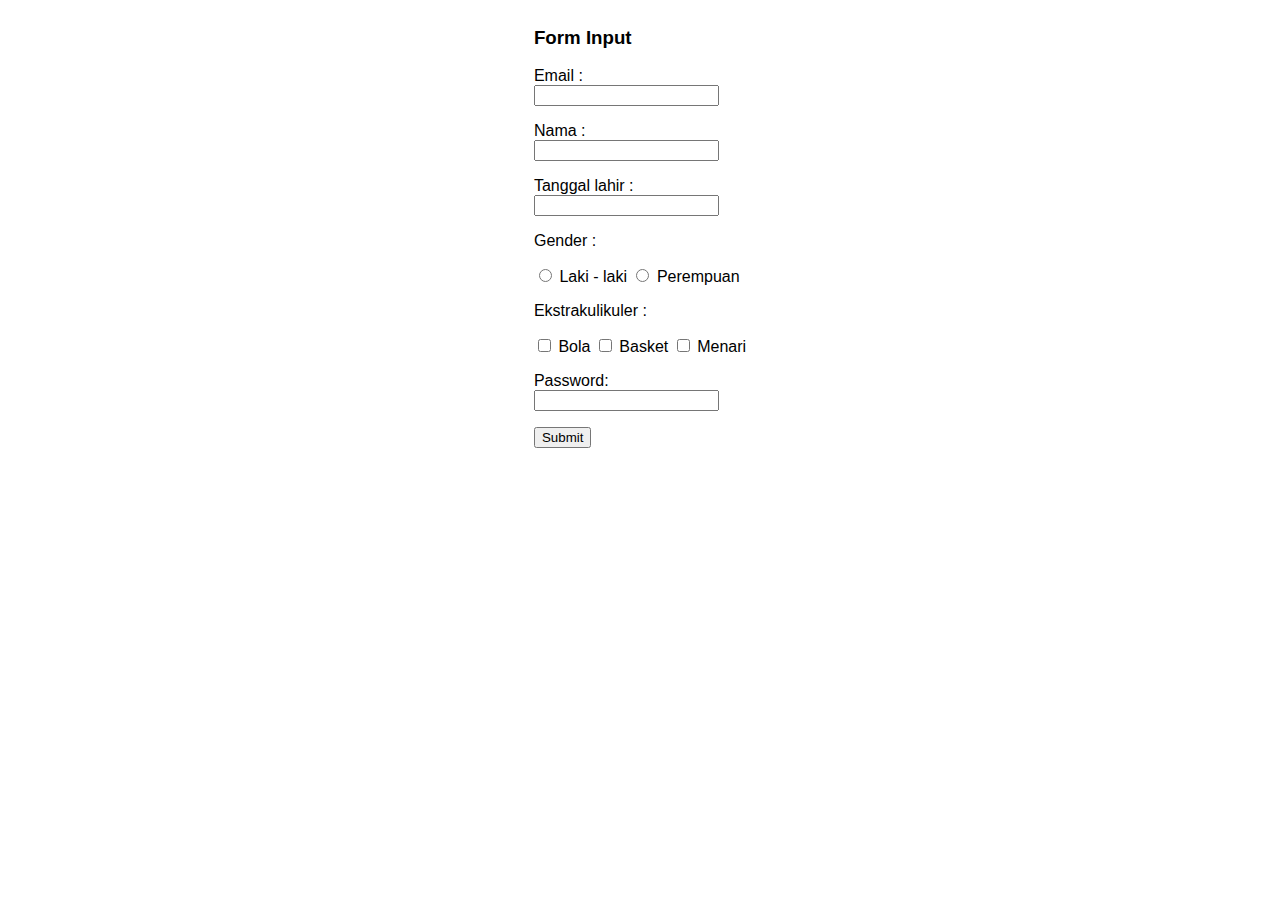
<file: form/index.html>
<html lang="en">

<head>
	<meta charset="UTF-8">
	<meta http-equiv="X-UA-Compatible" content="IE=edge">
	<meta name="viewport" content="width=device-width, initial-scale=1.0">
	<link rel="preconnect" href="https://fonts.googleapis.com">
	<link rel="stylesheet" href="style.css">
	<title>Form</title>
</head>

<body>
	<div class="center">
		<form action="">
			<h3>Form Input</h3>
			<div class="input-group">
				<label for="email">Email : </label>
				<br>
				<input type="email">
			</div>
			<div class="input-group">
				<label for="nama">Nama : </label>
				<br>
				<input type="text">
			</div>
			<div class="input-group">
				<label for="tanggal-lahir">Tanggal lahir : </label>
				<br>
				<input type="text">
			</div>
			<div class="input-group">
				<p>Gender :</p>
				<input type="radio" id="gender" name="gender" value="laki-laki">
				<label for="gender">Laki - laki</label>
				<input type="radio" id="gender" name="gender" value="perempuan">
				<label for="gender">Perempuan</label>
			</div>
			<div class="input-group">
				<p>Ekstrakulikuler :</p>
				<input type="checkbox" id="ekskul" name="ekstrakulier" value="bola">
				<label for="ekskul">Bola</label>
				<input type="checkbox" id="ekskul" name="ekstrakulier" value="bakset">
				<label for="ekskul">Basket</label>
				<input type="checkbox" id="ekskul" name="ekstrakulier" value="menari">
				<label for="ekskul">Menari</label>
			</div>
			<div class="input-group">
				<label for="password">Password:</label>
				<br>
				<input type="password">
			</div>
			<div class="input-group">
				<button class="btn" type="submit">Submit</button>
			</div>

		</form>
	</div>
</body>

</html>
</file>
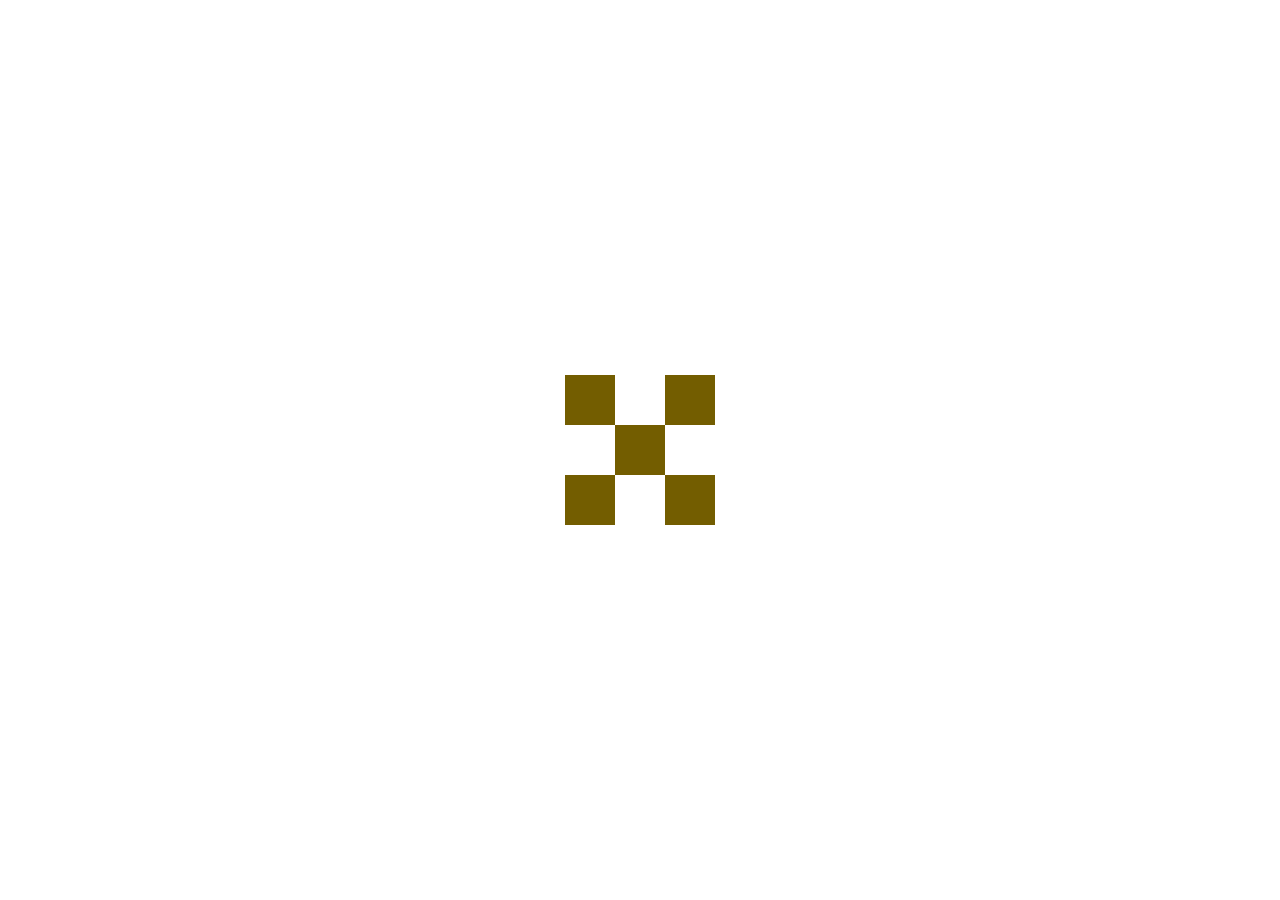
<file: position/index.html>
<html lang="en">

<head>
	<meta charset="UTF-8">
	<meta http-equiv="X-UA-Compatible" content="IE=edge">
	<meta name="viewport" content="width=device-width, initial-scale=1.0">
	<link rel="stylesheet" href="style.css">
	<title>Position</title>
</head>

<body>
	<div class="container">
		<div class="box box1"></div>
		<div class="box box2"></div>
		<div class="box box3"></div>
		<div class="box box4"></div>
		<div class="box box5"></div>
	</div>
</body>

</html>
</file>
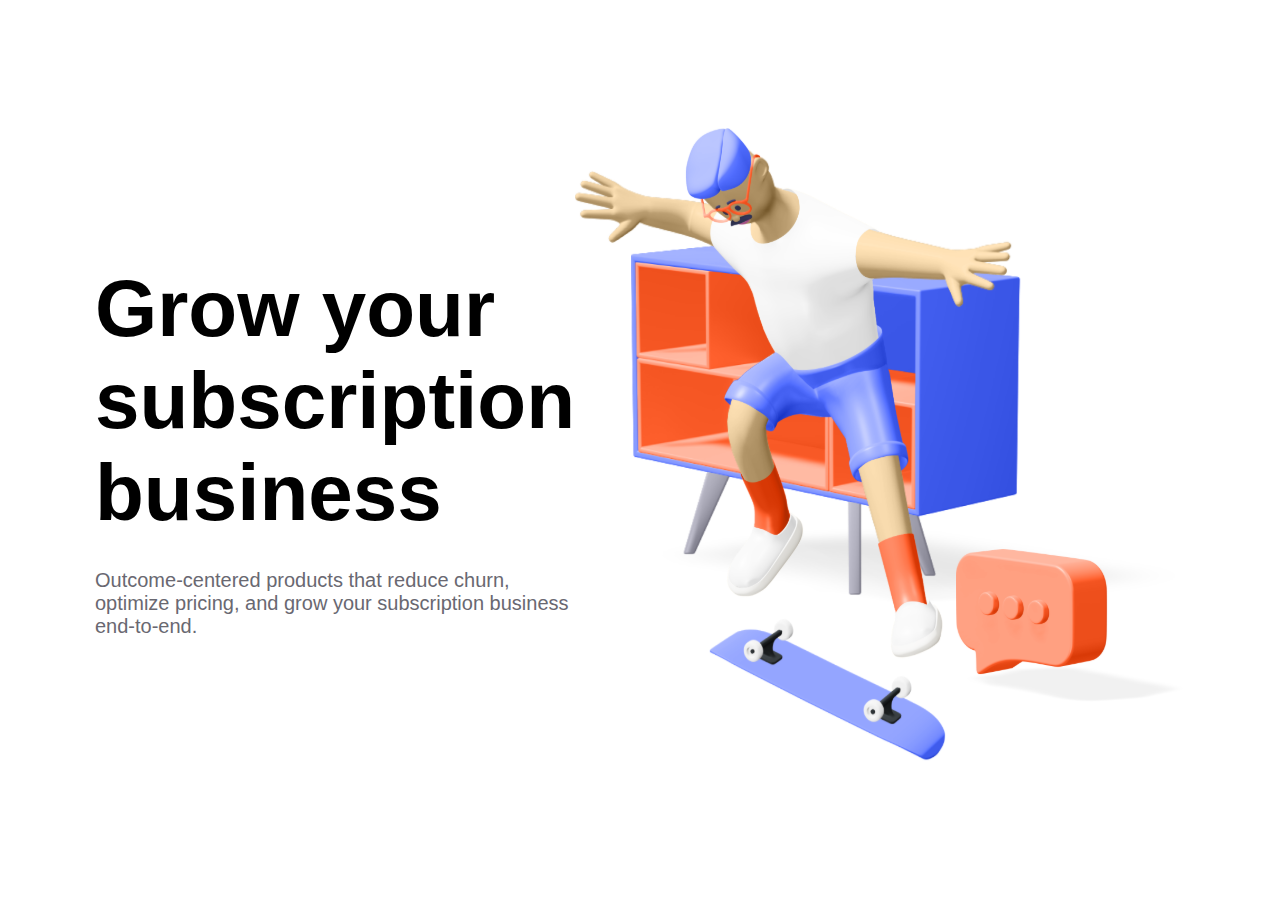
<file: responsive/index.html>
<html lang="en">

<head>
	<meta charset="UTF-8">
	<meta http-equiv="X-UA-Compatible" content="IE=edge">
	<meta name="viewport" content="width=device-width, initial-scale=1.0">
	<link rel="preconnect" href="https://fonts.googleapis.com">
	<link rel="stylesheet" href="style.css">
	<title>Responsive Design</title>
</head>

<body>
	<header class="header">
		<div class="text-description">
			<h1 class="h1">Grow your subscription business</h1>
			<p class="p">Outcome-centered products that reduce churn, optimize pricing, and grow your subscription
				business
				end-to-end.</p>
		</div>
		<img src="hero.svg" alt="" class="img-hero">
	</header>
</body>

</html>
</file>
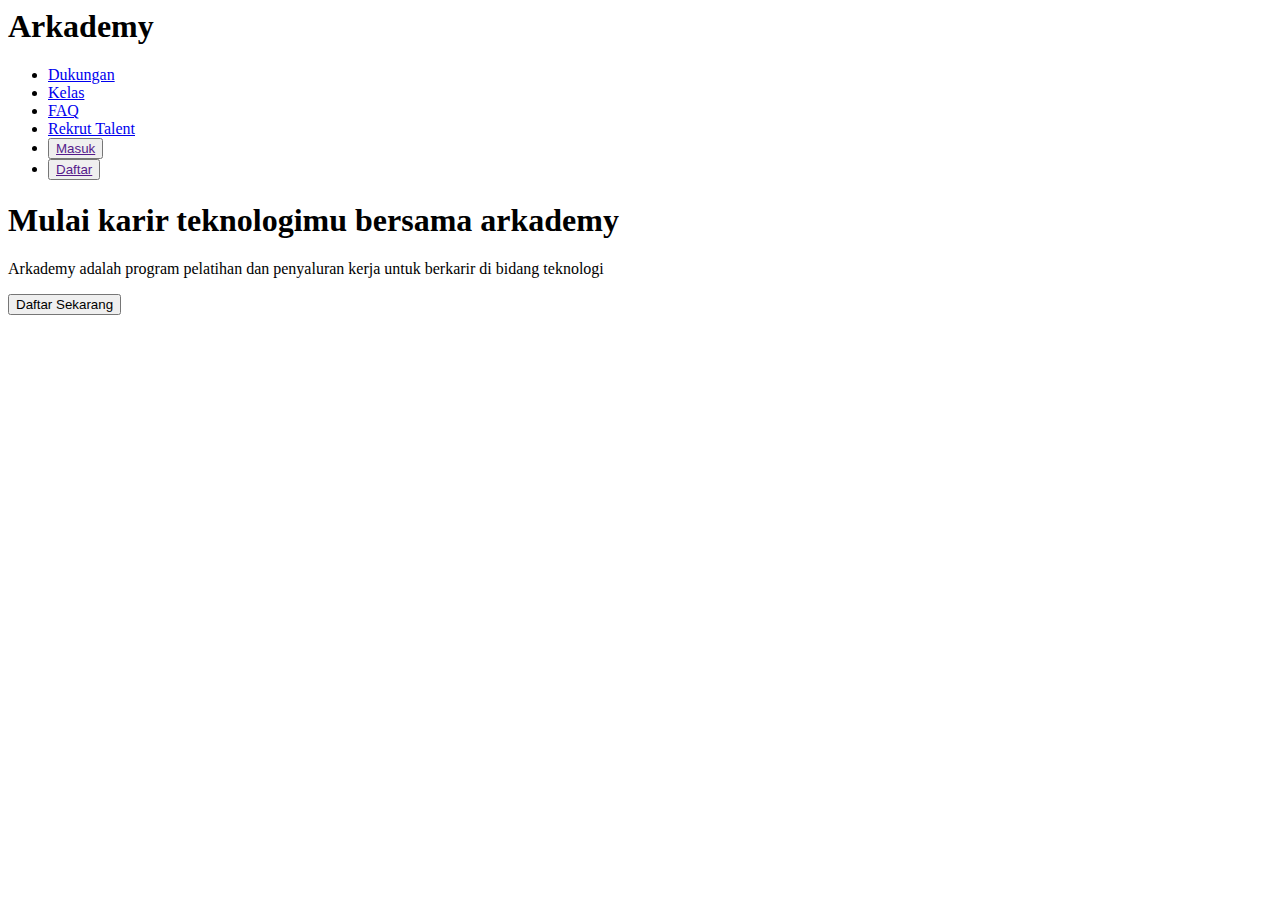
<file: semantic/index.html>
<html lang="en">

<head>
	<meta charset="UTF-8">
	<meta http-equiv="X-UA-Compatible" content="IE=edge">
	<meta name="viewport" content="width=device-width, initial-scale=1.0">
	<title>Arkademy</title>
</head>

<body>
	<nav>
		<h1>Arkademy</h1>
		<ul>
			<li><a href="#">Dukungan</a></li>
			<li><a href="#">Kelas</a></li>
			<li><a href="#">FAQ</a></li>
			<li><a href="#">Rekrut Talent</a></li>
			<li><button><a href="">Masuk</a></button></li>
			<li><button><a href="">Daftar</a></button></li>
		</ul>
	</nav>
	<main>
		<header>
			<h1>Mulai karir teknologimu bersama arkademy</h1>
			<p>Arkademy adalah program pelatihan dan penyaluran kerja untuk berkarir di bidang teknologi</p>
			<button>Daftar Sekarang</button>
		</header>
	</main>
</body>

</html>
</file>
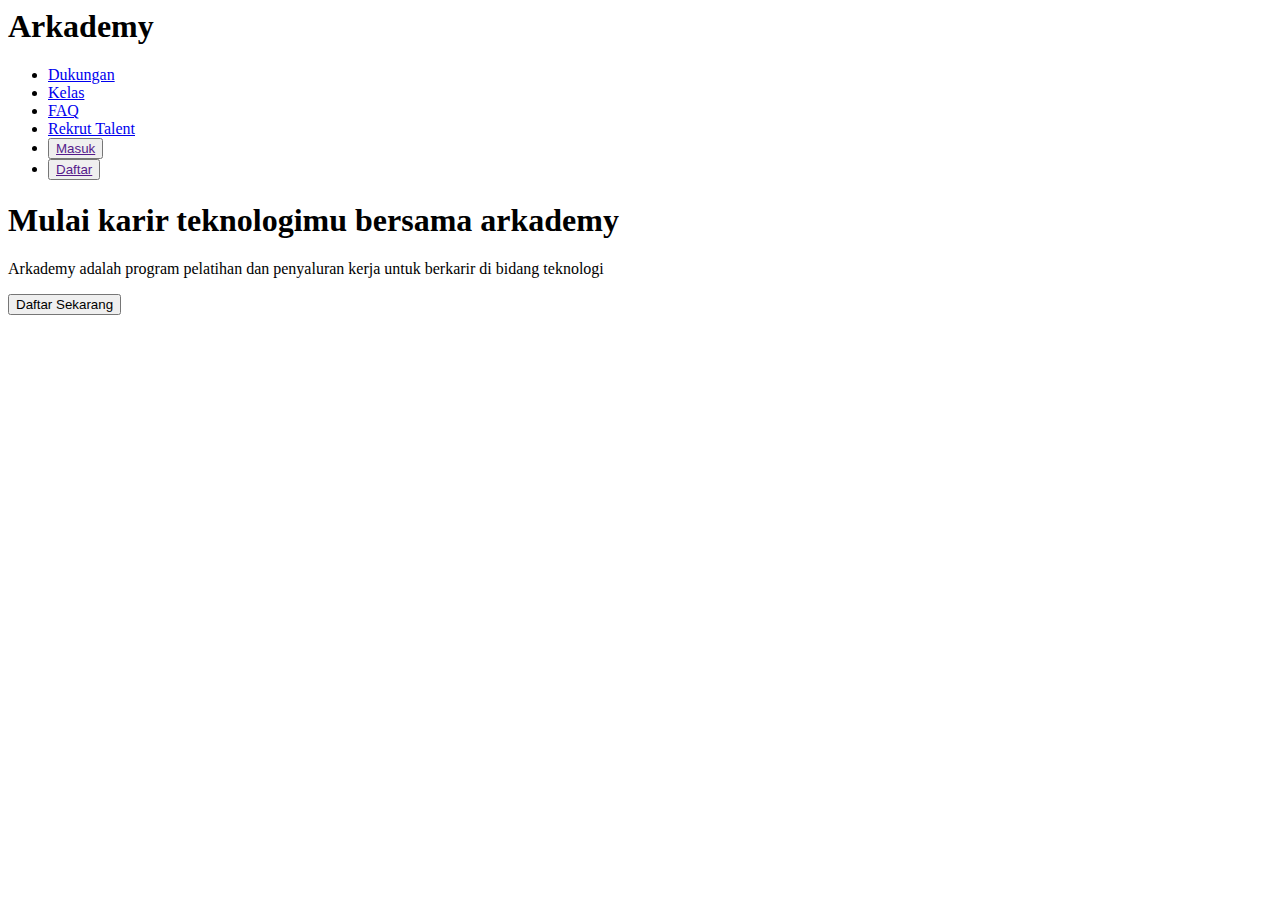
<file: anchor/anchor.html>
<html lang="en">

<head>
	<meta charset="UTF-8">
	<meta http-equiv="X-UA-Compatible" content="IE=edge">
	<meta name="viewport" content="width=device-width, initial-scale=1.0">
	<title>Arkademy</title>
</head>

<body>
	<nav>
		<h1>Arkademy</h1>
		<ul>
			<li><a href="pages/dukungan.html">Dukungan</a></li>
			<li><a href="kelas.html">Kelas</a></li>
			<li><a href="pages/faq.html">FAQ</a></li>
			<li><a href="https://www.arkademy.com/">Rekrut Talent</a></li>
			<li><button><a href="">Masuk</a></button></li>
			<li><button><a href="">Daftar</a></button></li>
		</ul>
	</nav>
	<main>
		<header>
			<h1>Mulai karir teknologimu bersama arkademy</h1>
			<p>Arkademy adalah program pelatihan dan penyaluran kerja untuk berkarir di bidang teknologi</p>
			<button>Daftar Sekarang</button>
		</header>
	</main>
</body>

</html>
</file>
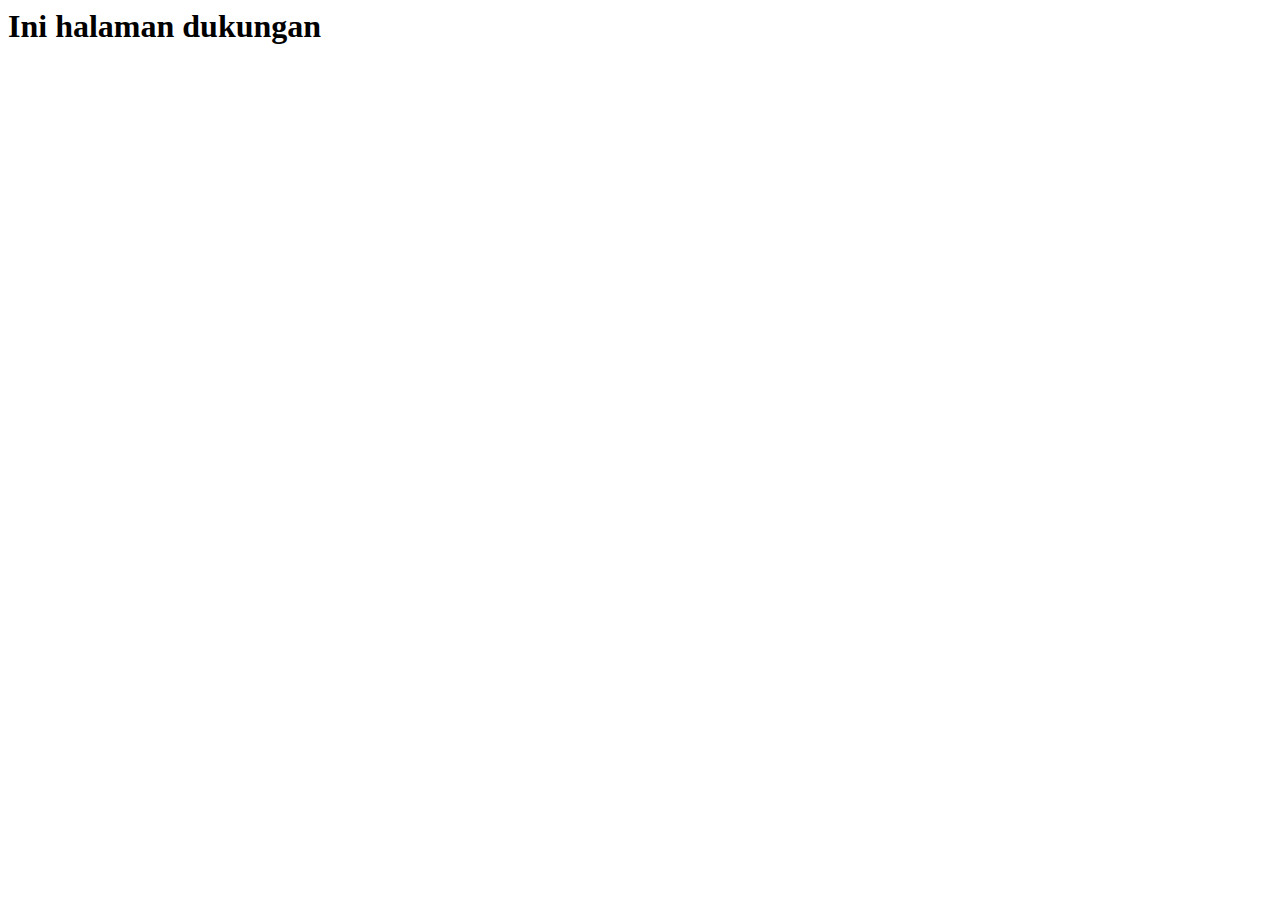
<file: anchor/pages/dukungan.html>
<html lang="en">

<head>
	<meta charset="UTF-8">
	<meta http-equiv="X-UA-Compatible" content="IE=edge">
	<meta name="viewport" content="width=device-width, initial-scale=1.0">
	<title>Dukungan</title>
</head>

<body>
	<main>
		<header>
			<h1>Ini halaman dukungan</h1>
		</header>
	</main>
</body>

</html>
</file>
<file: form/style.css>
body {
	font-family: 'Poppins', sans-serif;
}

.input-group {
	margin-top: 1rem;
}

.center {
	display: grid;
	place-items: center;
}
</file>
<file: position/style.css>
body {
	display: grid;
	place-items: center;
}

.container {
	position: relative;
	width: 150px;
	height: 150px;
}

.box {
	height: 50px;
	width: 50px;
	background-color: #735d00;
}

.box1 {
	position: absolute;
	left: 0;
	top: 0;
}

.box2 {
	position: absolute;
	top: 0;
	right: 0;
}

.box3 {
	position: absolute;
	top: 50%;
	left: 50%;
	transform: translate(-50%, -50%);
}

.box4 {
	position: absolute;
	bottom: 0;
	left: 0;
}

.box5 {
	position: absolute;
	right: 0;
	bottom: 0;
}
</file>
<file: responsive/style.css>
* {
	margin: 0;
	padding: 0;
	box-sizing: border-box;
}

body {
	font-family: 'Poppins', sans-serif;
}


.header {
	display: flex;
	justify-content: center;
	align-items: center;
	height: 100vh;
	padding: 0 11.25rem;
}


.h1 {
	font-size: 5rem;
}

.p {
	margin-top: 1.875rem;
	font-size: 1.25rem;
	color: #696871;
}

@media (max-width:1200px) {
	.h1 {
		font-size: 3.5rem;
	}

	.img-hero {
		height: auto;
		width: 50vw;
	}
}

@media (max-width: 900px) {
	.header {
		flex-direction: column;
		padding: 1rem;
	}

	.h1 {
		font-size: 30px;
	}

	.p {
		font-size: 14px;
		margin-top: 12px;
	}

	.text-description {
		width: auto;
	}

	.img-hero {
		height: auto;
		width: 70vw;
	}
}
</file>
